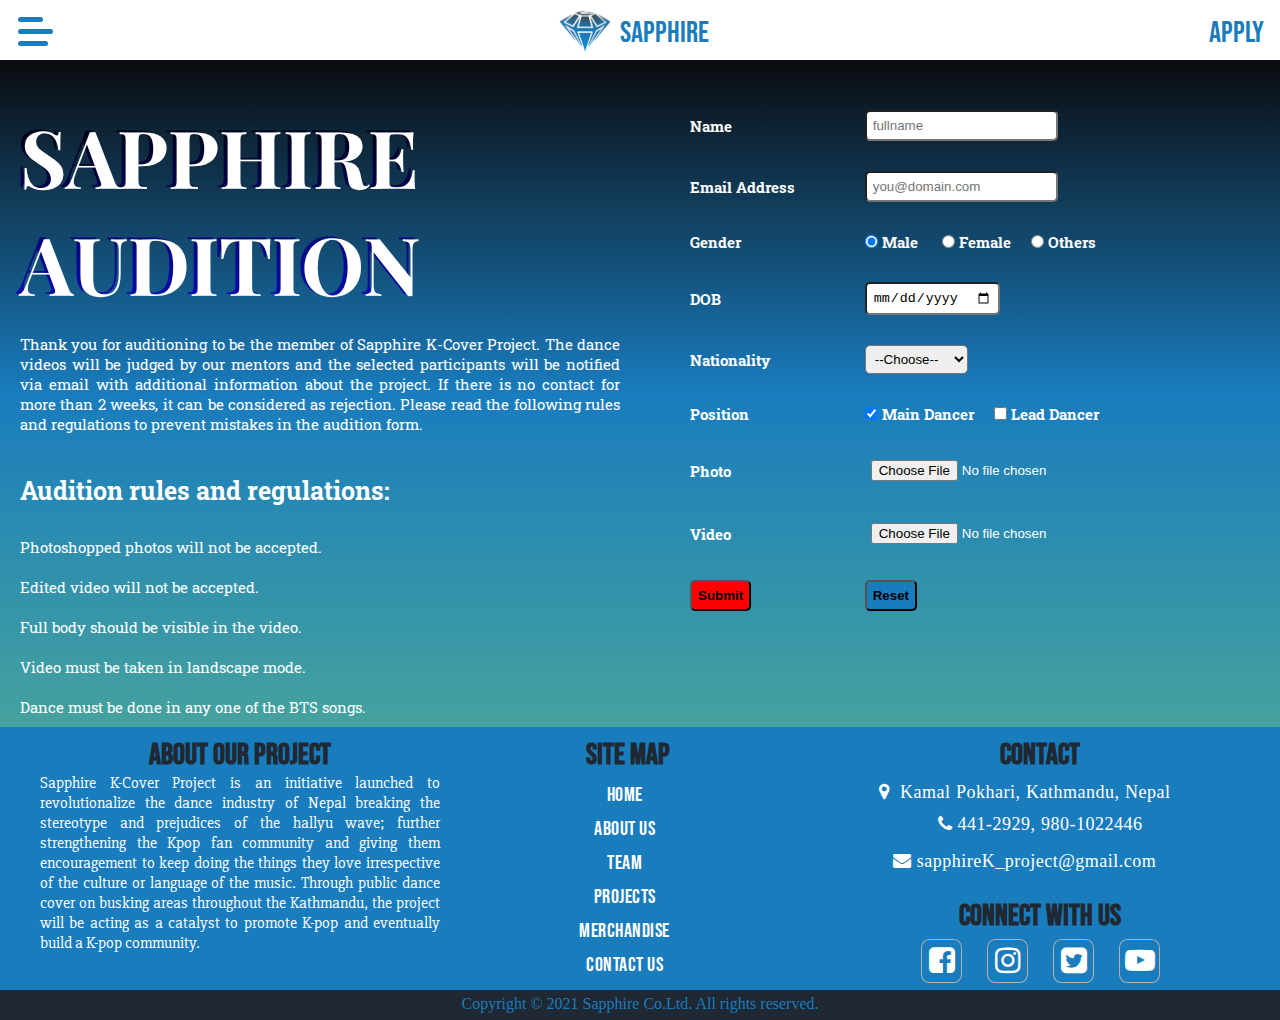
<file: audition.html>
<!DOCTYPE html>
<html lang="en">
<head>
	<meta charset="UTF-8">
	<meta name="viewport" content="width=device-width, initial-scale=1.0">
	<title>Audition</title>
	<link href="https://fonts.googleapis.com/css2?family=Bebas+Neue&amp;display=swap" rel="stylesheet">
	<link href="https://fonts.googleapis.com/css2?family=Playfair+Display:wght@500&amp;display=swap" rel="stylesheet">
	<link href="https://fonts.googleapis.com/css2?family=Neuton:wght@300&amp;family=Slabo+27px&amp;display=swap" rel="stylesheet">
	<link href="https://fonts.googleapis.com/css2?family=Roboto+Slab:wght@300&amp;display=swap" rel="stylesheet">
	<link href="https://fonts.googleapis.com/css2?family=Secular+One&amp;display=swap" rel="stylesheet">
	<link rel="stylesheet" type="text/css" href="styles/audition.css"/>
	<link rel="stylesheet" href="https://stackpath.bootstrapcdn.com/font-awesome/4.7.0/css/font-awesome.min.css" /><!--for the social media handles-->

</head>
<body>
	<div class="container">
		<header>
			<div>
				<div id="sidebar">
					<div class="toggle-btn" onclick ="show()">
						<div class="nav">
							<div class="one"></div>
							<div class="two"></div>
							<div class="three"></div>
						</div>
					</div>
					<ul>
						<li><a href="index.html">Home</a></li>
						<li><a href="index.html#aboutus">About Us</a></li>
						<li><a href="team.html">Team</a></li>
						<li><a href="index.html#dancedance">Projects</a></li>
						<li><a href="merchandise.html">Merchandise</a></li>
						<li><a href="contact.html" target="blank_">Contact Us</a></li>
					</ul>
				</div>
				<script>
					function show(){
						document.getElementById('sidebar').classList.toggle('active');
					}
				</script>
			</div>

			<div class="logo">
				<img src="images/logo.png" alt="Sapphire"/>
				<a href="index.html">SAPPHIRE</a>
			</div>

			<div class="online">
				<a href="audition.html" target="blank_">APPLY</a>
			</div>
		</header>

		<!--for the audition page-->
		<div class="sapphire">
			<div class="left-box">
				<h2>Sapphire Audition</h2>
				<p>
					Thank you for auditioning to be the member of Sapphire K-Cover Project. The dance videos will be judged by our mentors and the selected participants will be notified via email with additional information about the project. If there is no contact for more than 2 weeks, it can be considered as rejection. Please read the following rules and regulations to prevent mistakes in the audition form.
				</p> 
				<h4>Audition rules and regulations:</h4>

				<ul>
					<li>Photoshopped photos will not be accepted.</li>
					<li>Edited video will not be accepted.</li>
					<li>Full body should be visible in the video.</li>
					<li>Video must be taken in landscape mode.</li>
					<li>Dance must be done in any one of the BTS songs.</li>
				</ul>
			</div>

			<div class="right-box">
				<div id="signUpError" style="color:red;"></div>
				<form action="#" method="POST" name="signup" enctype="multipart/form-data" onsubmit="return validateSignup()">
					<table style="border:0; width:100%; padding:5px;border-spacing:30px">
						<tr>
							<td>
								<label>Name</label>
							</td>
							<td>
								<input type="Text" name="fullname" size="20" maxlength="50" placeholder="fullname" required="required" />
							</td>
						</tr>

						<tr>
							<td>
								<label>Email Address</label>
							</td>
							<td>
								<input type="email" name="email" placeholder="you@domain.com" size="20" maxlength="50" required /> 
							</td>
						</tr>

						<tr>
							<td>Gender</td>
							<td>
								<input type="radio" name="gender" value="M" checked="checked"> Male
								&nbsp;&nbsp;&nbsp;&nbsp;
								<input type="radio" name="gender" value="F"/> Female&nbsp;&nbsp;&nbsp;&nbsp;
								<input type="radio" name="gender" value="O"/> Others
							</td>
						</tr>

						<tr>
							<td>DOB</td>
							<td>
								<input type="date" name="dob" required/>
							</td>
						</tr>

						<tr>
							<td>Nationality</td>
							<td>
								<select name="country" size="1" required>
									<option value="">--Choose--</option>
									<option value="NP">Nepal</option>
									<option value="IN">India</option>
									<option value="BA">Bangladesh</option>
									<option value="MA">Maldives</option>
									<option value="K">Korea</option>
									<option value="J">Japan</option>
								</select>
							</td>
						</tr>


						<tr>
							<td>Position</td>
							<td>
								<input type="checkbox" name="singer" value="singer" checked/> Main Dancer
								&nbsp;&nbsp;&nbsp;&nbsp;<input type="checkbox" name="dancer"/> Lead Dancer
							</td>
						</tr>

						<tr>
							<td>Photo</td>
							<td>
								<input type="file" accept="image/*" name="photo" required/>
							</td>
						</tr>

						<tr>
							<td>Video</td>
							<td>
								<input type="file" accept="video/*" name="video" required/>
							</td>
						</tr>

						<tr>
							<td>
								<input type="submit" name="submit" value="Submit" style="background-color: red; font-weight:bold;"/>
							</td>
							<td>	
								<input type="reset" name="reset" value="Reset" style="background-color: #197cbd; font-weight:bold;"/>
							</td>
						</tr>
					</table> 
				</form>
			</div>
			<script src="scripts/contact.js"></script>
			<noscript>Your browser doesn't support JavaScript!</noscript>
		</div>

		<!--Footer-->
		<div class="footer">
			<div>
				<h3>About our project</h3>
				<p>
					Sapphire K-Cover Project is an initiative launched to revolutionalize the dance industry of Nepal breaking the stereotype and prejudices of the hallyu wave; further strengthening the Kpop fan community and giving them encouragement to keep doing the things they love irrespective of the culture or language of the music. Through public dance cover on busking areas throughout the Kathmandu, the project will be acting as a catalyst to promote K-pop and eventually build a K-pop community.
				</p>
			</div>

			<div>
				<h3 style="margin-left: -25px">Site Map</h3>
				<ul>
					<li><a href="index.html">HOME</a></li>
					<li><a href="index.html#aboutus">ABOUT US</a></li>		
					<li><a href="team.html">TEAM</a></li>
					<li><a href="index.html#dancedance">PROJECTS</a></li>
					<li><a href="merchandise.html">MERCHANDISE</a></li>
					<li><a href="contact.html" target="blank_">CONTACT US</a></li>
				</ul>
			</div>

			<div>
				<h3>Contact</h3>
				<ul>
					<li style="margin-top: 0.5em;"><a href="https://www.google.com/maps/place/Kamal+Marg,+Kathmandu+44600,+Nepal/@27.7090551,85.3238561,17z/data=!3m1!4b1!4m5!3m4!1s0x39eb1908fae25a01:0x2ba6235654fa8969!8m2!3d27.7090504!4d85.3260448?hl=en"><i class="fa fa-map-marker" aria-hidden="true">&nbsp; Kamal Pokhari, Kathmandu, Nepal</i></a></li>
					<li style="margin-top: 2.5px; font-size: 18px"><i class="fa fa-phone" aria-hidden="true">&nbsp;441-2929, 980-1022446</i></li>
					<li style="margin-top: 1em"><a href="mailto:sambasamyam@gmail.com"><i class="fa fa-envelope" aria-hidden="true">&nbsp;sapphireK_project@gmail.com</i></a></li>
				</ul>

				<h3 style="margin-top: 0.5em">Connect with Us</h3>
				<div class="social-media">
					<a href="https://www.facebook.com/Artbeat.Movie/"><i class="fa fa-facebook-square" aria-hidden="true"></i></a>
					<a href="https://www.instagram.com/artbeat.movie/?hl=en"><i class="fa fa-instagram" aria-hidden="true"></i></a>
					<a href="https://twitter.com/artbeatfan?lang=en"><i class="fa fa-twitter-square" aria-hidden="true"></i></a>
					<a href="https://www.youtube.com/c/ArtbeatMovie/videos"><i class="fa fa-youtube-play" aria-hidden="true"></i></a>
				</div>
			</div>
		</div>

		<div class="footer-bottom">
			<div>
				<p>
					Copyright &copy; 2021 Sapphire Co.Ltd. All rights reserved.
				</p>
			</div>
		</div>
	</div>
</body>
</html>
</file>
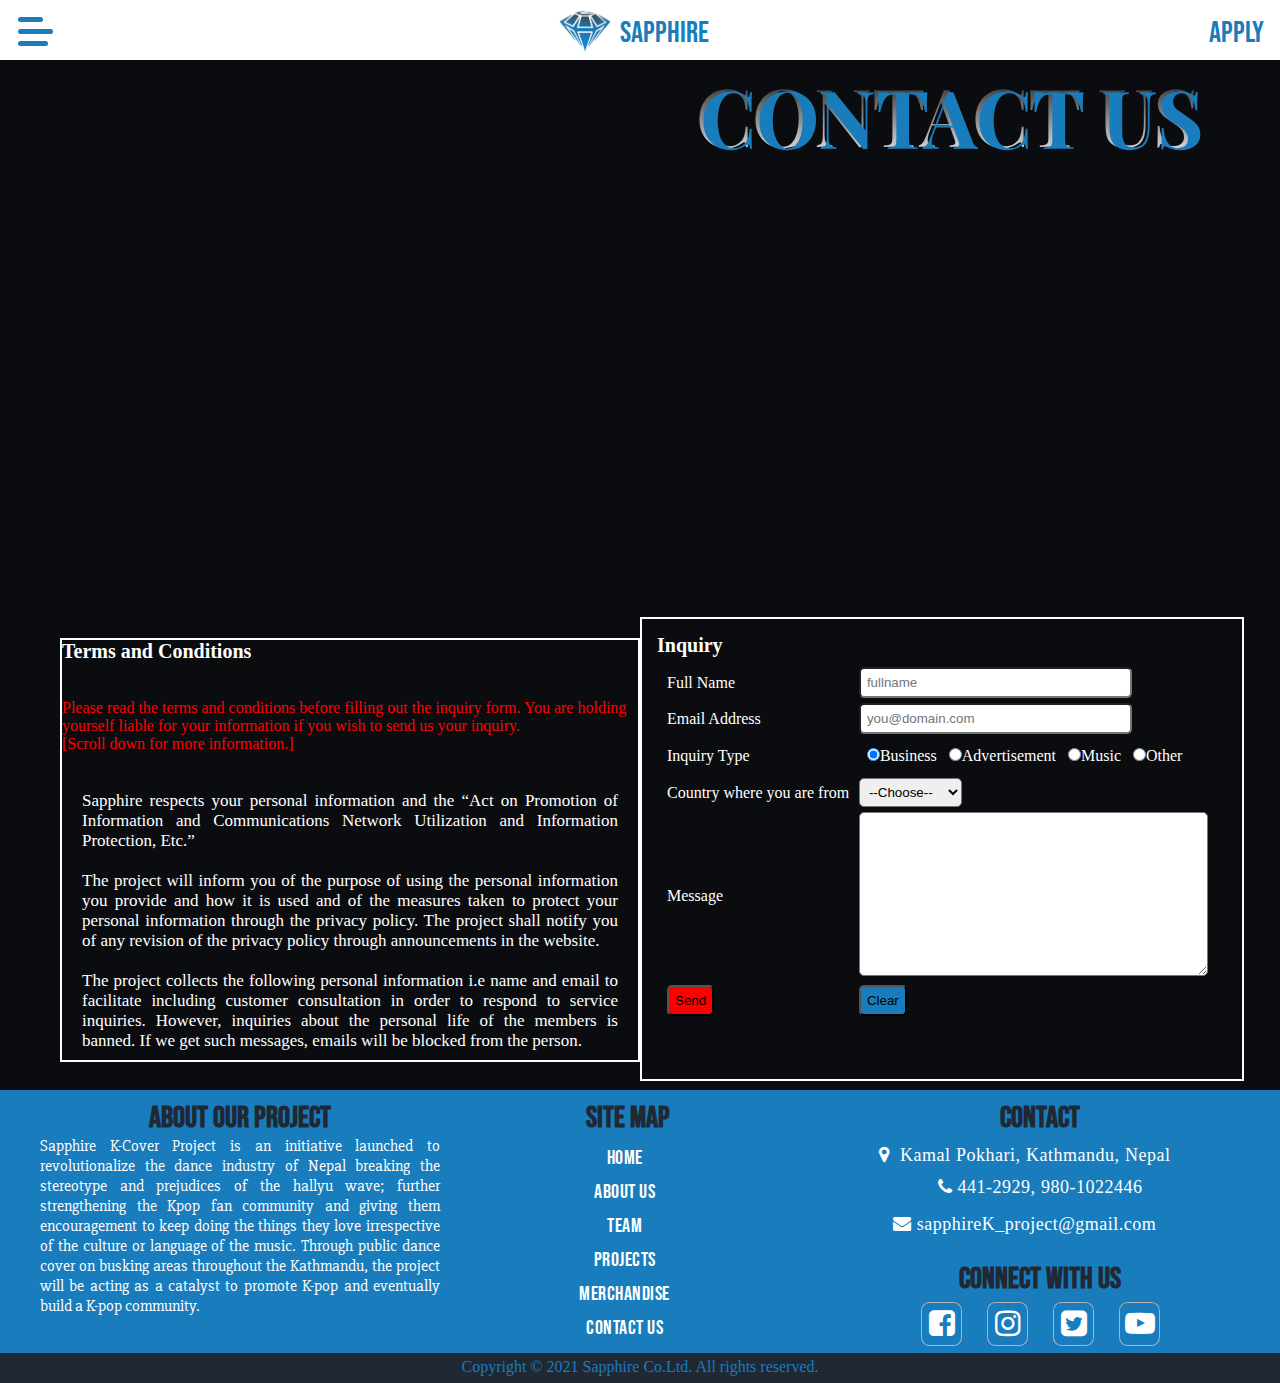
<file: contact.html>
<!DOCTYPE html>
<html lang="en">
<head>
	<meta charset="UTF-8">
	<meta name="viewport" content="width=device-width, initial-scale=1.0">
	<title>Contact Us</title>
	<link href="https://fonts.googleapis.com/css2?family=Bebas+Neue&amp;display=swap" rel="stylesheet">
	<link href="https://fonts.googleapis.com/css2?family=Playfair+Display:wght@500&amp;display=swap" rel="stylesheet">
	<link href="https://fonts.googleapis.com/css2?family=Neuton:wght@300&amp;family=Slabo+27px&amp;display=swap" rel="stylesheet">
	<link href="https://fonts.googleapis.com/css2?family=Roboto+Slab:wght@300&amp;display=swap" rel="stylesheet">
	<link href="https://fonts.googleapis.com/css2?family=Secular+One&amp;display=swap" rel="stylesheet">
	<link rel="stylesheet" type="text/css" href="styles/contact.css"/>
	<link rel="stylesheet" href="https://stackpath.bootstrapcdn.com/font-awesome/4.7.0/css/font-awesome.min.css" /><!--for the social media handles-->
	
</head> 
<body>
	<div class="container">
		<header>
			<div>
				<div id="sidebar">
					<div class="toggle-btn" onclick ="show()">
						<div class="nav">
							<div class="one"></div>
							<div class="two"></div>
							<div class="three"></div>
						</div>
					</div>
					<ul>
						<li><a href="index.html">Home</a></li>
						<li><a href="index.html#aboutus">About Us</a></li>
						<li><a href="team.html">Team</a></li>
						<li><a href="index.html#dancedance">Projects</a></li>
						<li><a href="merchandise.html">Merchandise</a></li>
						<li><a href="contact.html">Contact Us</a></li>
					</ul>
				</div>
				<script>
					function show(){
						document.getElementById('sidebar').classList.toggle('active');
					}
				</script>
			</div>

			<div class="logo">
				<img src="images/logo.png" alt="Sapphire"/>
				<a href="index.html">SAPPHIRE</a>
			</div>

			<div class="online">
				<a href="audition.html" target="blank_">APPLY</a>
			</div>
		</header>
		
		<!--for title-->
		<div class="title">
			<h2>Contact Us</h2>
		</div>

		<!--for map-->
		<div class="map">
			<iframe src="https://www.google.com/maps/embed?pb=!1m18!1m12!1m3!1d3532.2667083820643!2d85.32385611506209!3d27.70905038279121!2m3!1f0!2f0!3f0!3m2!1i1024!2i768!4f13.1!3m3!1m2!1s0x39eb1908fae25a01%3A0x2ba6235654fa8969!2sKamal%20Marg%2C%20Kathmandu%2044600!5e0!3m2!1sen!2snp!4v1625481276190!5m2!1sen!2snp" width="600" height="450" style="border:0;" allowfullscreen="" aria-hidden="false" tabindex="0"></iframe> 
		</div>

		<!--for the inquiry section-->
		<div class="inquiry">
			<div class="box1">
				<h4>Terms and Conditions</h4><br/><br/>

				<span style="color:red;">
					Please read the terms and conditions before filling out the inquiry form. You are holding yourself liable for your information if you wish to send us your inquiry.<br/>
					[Scroll down for more information.]
				</span>
				<br/><br/>
				<p>
					Sapphire respects your personal information and the “Act on Promotion of Information and Communications Network Utilization and Information Protection, Etc.”<br/><br/>
					The project will inform you of the purpose of using the personal information you provide and how it is used and of the measures taken to protect your personal information through the privacy policy. The project shall notify you of any revision of the privacy policy through announcements in the website.<br/><br/>

					The project collects the following personal information i.e name and email to facilitate including customer consultation in order to respond to service inquiries. However, inquiries about the personal life of the members is banned. If we get such messages, emails will be blocked from the person.  <br/><br/>

					By submitting the inquiry, you'll also be signed up to our notices and newsletters so, Keep in check for the official schedule notices of our idols and events or fansigns. Furthermore, public dance covers schedule will also be shared through the newsletters.<br/><br/>

					In case of unauthorized use of your personal information, the project shall immediately destroy the personal information.<br/><br/>

					Please follow the guidelines of our project. Thank you!!
				</p>
			</div>

			<div class="box2">
				<div id="signUpError" style="color:red;"> </div>
				<form action="#" method="POST" name="signup" enctype="multipart/form-data" onsubmit="return validateSignup()">
					<h4> Inquiry </h4>
					<table style="border:0; width:100%; padding:5px; border-spacing:5px">
						<tr>
							<td><label>Full Name</label></td>
							<td><input type="Text" name="fullname" size="30" maxlength="50" placeholder="fullname" required="required" />
							</td>
						</tr>
						<tr>
							<td><label>Email Address</label></td>
							<td><input type="email" name="email" placeholder="you@domain.com" size="30" maxlength="50" required /> </td>
						</tr>
						<tr>
							<td>Inquiry Type</td>
							<td style="padding:8px; justify-content: space-between;">
								<input type="radio" name="inquiry" value="Business" checked="checked"/>Business&nbsp;&nbsp;
								<input type="radio" name="inquiry" value="Advertisement"/>Advertisement&nbsp;&nbsp;
								<input type="radio" name="inquiry" value="Music"/>Music&nbsp;&nbsp;
								<input type="radio" name="inquiry" value="O"/>Other
							</td>
						</tr>

						<tr>
							<td>Country where you are from</td>
							<td>
								<select name="country" size="1" required>
									<option value="">--Choose--</option>
									<option value="NP">Nepal</option>
									<option value="IN">India</option>
									<option value="BA">Bangladesh</option>
									<option value="MA">Maldives</option>
									<option value="K">Korea</option>
									<option value="J">Japan</option>
								</select>
							</td>
						</tr>

						<tr>
							<td>Message</td>
							<td>
								<textarea rows="10" cols="40" name="message" required></textarea>
							</td>
						</tr>
						<tr>
							<td>
								<input type="submit" name="submit" value="Send" style="background-color: red;"/>
							</td>
							<td>
								<input type="reset" name="reset" value="Clear" style="background-color: #197cbd;"/>
							</td>
						</tr>
					</table> 
				</form>
			</div>
			<script src="scripts/contact.js"></script>
			<noscript>Your browser doesn't support JavaScript!</noscript>
		</div>

		<!--Footer-->
		<div class="footer">
			<div>
				<h3>About our project</h3>
				<p>Sapphire K-Cover Project is an initiative launched to revolutionalize the dance industry of Nepal breaking the stereotype and prejudices of the hallyu wave; further strengthening the Kpop fan community and giving them encouragement to keep doing the things they love irrespective of the culture or language of the music. Through public dance cover on busking areas throughout the Kathmandu, the project will be acting as a catalyst to promote K-pop and eventually build a K-pop community.</p>
			</div>

			<div>
				<h3 style="margin-left: -25px">Site Map</h3>
				<ul>
					<li><a href="index.html">HOME</a></li>
					<li><a href="index.html#aboutus">ABOUT US</a></li>		
					<li><a href="team.html">TEAM</a></li>
					<li><a href="index.html#dancedance">PROJECTS</a></li>
					<li><a href="merchandise.html">MERCHANDISE</a></li>
					<li><a href="contact.html">CONTACT US</a></li>
				</ul>
			</div>
			<script>
				function show(){
					document.getElementById('sidebar').classList.toggle('active');
				}
			</script>

			<div>
				<h3>Contact</h3>
				<ul>
					<li style="margin-top: 0.5em;"><a href="https://www.google.com/maps/place/Kamal+Marg,+Kathmandu+44600,+Nepal/@27.7090551,85.3238561,17z/data=!3m1!4b1!4m5!3m4!1s0x39eb1908fae25a01:0x2ba6235654fa8969!8m2!3d27.7090504!4d85.3260448?hl=en"><i class="fa fa-map-marker" aria-hidden="true">&nbsp; Kamal Pokhari, Kathmandu, Nepal</i></a></li>
					<li style="margin-top: 2.5px; font-size: 18px"><i class="fa fa-phone" aria-hidden="true">&nbsp;441-2929, 980-1022446</i></li>
					<li style="margin-top: 1em"><a href="mailto:sambasamyam@gmail.com"><i class="fa fa-envelope" aria-hidden="true">&nbsp;sapphireK_project@gmail.com</i></a></li>
				</ul>

				<h3 style="margin-top: 0.5em">Connect with Us</h3>
				<div class="social-media">
					<a href="https://www.facebook.com/Artbeat.Movie/"><i class="fa fa-facebook-square" aria-hidden="true"></i></a>
					<a href="https://www.instagram.com/artbeat.movie/?hl=en"><i class="fa fa-instagram" aria-hidden="true"></i></a>
					<a href="https://twitter.com/artbeatfan?lang=en"><i class="fa fa-twitter-square" aria-hidden="true"></i></a>
					<a href="https://www.youtube.com/c/ArtbeatMovie/videos"><i class="fa fa-youtube-play" aria-hidden="true"></i></a>
				</div>
			</div>
		</div>

		<div class="footer-bottom">
			<div>
				<p>
					Copyright &copy; 2021 Sapphire Co.Ltd. All rights reserved.
				</p>
			</div>
		</div>
	</div>
</body>
</html>
</file>
<file: styles/audition.css>
@import url(https://necolas.github.io/normalize.css/8.0.1/normalize.css);

*{margin:0; padding:0;}

body{
	background-color: #0B0C10;
}

.container{
	display: grid;
	grid-template-areas:
	"header header header"
	"sapphire sapphire sapphire"
	"footer footer footer"
	"sfooter sfooter sfooter";
	grid-template-columns: repeat(3, 1fr);
	grid-gap: 0px;
}

/*for the header*/
header{
	grid-area: header;
	width:100%;
	height: 60px;
	top: 0;
	position: absolute;
	z-index:3;
	position: sticky;
	display: flex;
	justify-content:space-between;
	background-color: #ffffff;
}

.nav div{
	height: 5px;
	background-color: #197CBD;
	margin: 7px 0;
	border-radius: 25px;
	transition: 0.3s;
}

div a{
	font-family: 'Bebas Neue', serif;
	text-decoration: none;
	font-size: 30px;
	color: #197CBD;
	margin-right: 16px;
	padding: 9px 0;
	margin-left:-15px;
}
.one{
	width: 25px;
}

.two{
	width: 35px;
}

.three{
	width: 30px;
}

.logo{	
	margin-top:6px;
	width: 250px;
	height: 50px;
	display: flex;
}

.logo img{
	float: left;
	width: 100px;
	height: 50px;
	padding-left: 3em;
}

.clear{
	clear: left;
}

.nav:hover div{
	width: 40px;
}

/*for slide navigation menu*/
#sidebar {
	position: absolute;
	width: 300px;
	min-height: 300px;
	background-color: #1f2833;
	left: -300px;
	margin-top:60px;
	transition: .2s;
}

#sidebar ul li {
	background: #0b0c10;
	list-style: none;
	color: #fff;
	font-size: 20px;
	padding: 10px 0px 10px 0px;
	display: flex;
	justify-content: center;
}

#sidebar ul li a{
	font-family: 'Bebas Neue';
}

#sidebar ul li a:hover{
	color: white;
}

#sidebar .toggle-btn {
	position: absolute;
	top: -30px;
	left: 318px;
}

.nav{
	width: 60px;
	display: block;
	margin-top: -20px;
}

#sidebar.active {
	left: 0;
}

#sidebar.active .toggle-btn{
	left:16px;
}

/*for online audition*/
.online {
	max-width: 100px;
	margin-top: 15px;
	justify-content: center;
}

/*for the form and audition notes part*/
.sapphire{
	grid-area: sapphire;
	display:grid;
	grid-template-columns: 50% 50%;
	background-image: linear-gradient(#0b0c10, #197cbd, #45a29e);
	width:100%;
	min-height:570px;
	margin: auto;
}

.sapphire .left-box {
	max-width:100%;
	min-height:460px;
	color: #fff;
}

.sapphire .left-box h2{
	font-family: 'Playfair Display';
	font-size: 80px;
	font-weight: bold;
	color: #fff;
	text-transform: uppercase;
	margin-left: 16px;
	text-align:left;
	margin-top:40px;
	text-shadow: 4px 2px #fff;
	background: -webkit-linear-gradient(#000, #0b0cbd);
	-webkit-background-clip: text;
	-webkit-text-fill-color: transparent;
}

.sapphire .left-box p{
	font-family: 'Roboto Slab';
	padding: 20px 20px;
	text-align: justify;
	font-size: 15px;
}

.sapphire .left-box h4{
	font-size: 25px;
	font-weight: bold;
	font-family: 'Roboto Slab';
	padding: 20px 20px;
}

.sapphire .left-box ul li{
	font-family: 'Roboto Slab';
	padding: 10px 20px;
	text-align: justify;
	font-size: 15px;
}

.sapphire .right-box{
	max-width:100%;
	min-height:460px;
	color: #fff;
}

.sapphire .right-box form table tr td {
	font-size: 15px;
	font-family: 'Roboto Slab';
	font-weight: bold;
}

.sapphire .right-box form table tr td input{
	border-radius: 5px;
	padding: 6px;
}

.sapphire .right-box form table tr td select{
	border-radius: 5px;
	padding: 5px;
}

.sapphire .right-box form{
	padding: 15px;
}

/*footers*/ 
.footer{  
	grid-area: footer;
	display:grid;
	grid-template-columns: 1fr 1fr 1fr;
	width: 100%;
	background-color: #197CBD;
	min-height: 250px;
	justify-content: center;
	padding: 0 40px 2px 40px;
	box-sizing: border-box;
	text-align: center;
}	

.footer ul{
	list-style: none;
	color: #fff;
	font-size:14px;
	letter-spacing: 0.5px;
}

.footer ul a{
	text-decoration: none;
	color: #fff;
	transition: 0.3s;
}

.footer ul a:hover{
	color: #1f2833;
}

.footer ul li{
	margin: 10px 0;
}

.footer ul li a{
	text-decoration: none;
	font-size: 20px;
	font-family: 'Bebas Neue';
}

.footer ul li a i{
	font-size: 18px;
	font-weight: lighter;
}

.footer h3{
	font-family: 'Bebas Neue', sans-serif;
	padding-top: 10px;
	font-size: 30px;
	color: #1f2833;
	font-weight:bold;
}

.footer p{
	font-family: 'Slabo 27px';
	color: #fff;
	font-size: 16px;
	text-align: justify;
}

.social-media {
	width:100%;
	color: #fff;
	text-align:center;
	margin-left: 1em;
}

.social-media a {
	text-decoration: none;
}

.social-media i{
	height: 35px;
	width: 35px;
	padding: 5px 2px 2px 2px;
	border:1px solid #b0b0b0;
	border-radius: 20%;
	color: #fff;
	margin: 5px 10px;
}

.social-media i:hover{
	background: #1f2833;
}

.footer-bottom{
	grid-area: sfooter;
	height: 30px;	
	background: #1F2833;
	text-align: center;
}

.footer-bottom p{
	padding: 5px;
	font-family: 'Sablo 27px', serif;
	color: #197CBD;
	font-size: 16px;
}

@media screen and (max-width:768px){
	.container{
		grid-template-columns: auto;
		grid-template-areas:
		"header"
		"sapphire"
		"footer"
		"sfooter";
	}
	.header#sidebar{
		min-width:100px;
	}
	.sapphire{
		display:flex;
		flex-direction:column;
		padding:0;
	}
	.sapphire .left-box h2{
		font-size: 60px;
		padding: 10px;
	}
	.sapphire .right-box form table tr td input{
		padding: 2px;
	}
	.sapphire .right-box form{
		padding: 0px;
	}
	.footer{
		display:flex;
		flex-direction:column;
		justify-content:center;
	}
}
</file>
<file: styles/contact.css>
@import url(https://necolas.github.io/normalize.css/8.0.1/normalize.css);

*{margin:0; padding:0;}

body{
	background-color: #0B0C10;
}

.container{
	display: grid;
	grid-template-areas:
	"header header header"
	"title title title"
	"map map map"
	"inquiry inquiry inquiry"
	"footer footer footer"
	"sfooter sfooter sfooter";
	grid-template-columns: repeat(3, 1fr);
	grid-gap: 0px;
}

/*for the header*/
header{
	grid-area: header;
	width:100%;
	height: 60px;
	top: 0;
	position: absolute;
	z-index:3;
	position: sticky;
	display: flex;
	justify-content:space-between;
	background-color: #ffffff;
}

.nav div{
	height: 5px;
	background-color: #197CBD;
	margin: 7px 0;
	border-radius: 25px;
	transition: 0.3s;
}

div a{
	font-family: 'Bebas Neue', serif;
	text-decoration: none;
	font-size: 30px;
	color: #197CBD;
	margin-right: 16px;
	padding: 9px 0;
	margin-left:-15px;
}
.one{
	width: 25px;
}

.two{
	width: 35px;
}

.three{
	width: 30px;
}

.logo{	
	margin-top:6px;
	width: 250px;
	height: 50px;
	display: flex;
}

.logo img{
	float: left;
	width: 100px;
	height: 50px;
	padding-left: 3em;
}

.clear{
	clear: left;
}

.nav:hover div{
	width: 40px;
}

/*for slide navigation menu*/
#sidebar {
	position: absolute;
	width: 300px;
	min-height: 300px;
	background-color: #1f2833;
	left: -300px;
	margin-top:60px;
	transition: .2s;
}

#sidebar ul li {
	background: #0b0c10;
	list-style: none;
	color: #fff;
	font-size: 20px;
	padding: 10px 0px 10px 0px;
	display: flex;
	justify-content: center;
}

#sidebar ul li a{
	font-family: 'Bebas Neue';
}

#sidebar ul li a:hover{
	color: white;
}

#sidebar .toggle-btn {
	position: absolute;
	top: -30px;
	left: 318px;
}

.nav{
	width: 60px;
	display: block;
	margin-top: -20px;
}

#sidebar.active {
	left: 0;
}

#sidebar.active .toggle-btn{
	left:16px;
}

/*for online audition*/
.online {
	max-width: 100px;
	margin-top: 15px;
	justify-content: center;
}

/*for title*/
.title{
	grid-area: title;
	width:100%;
}

.title h2{
	font-family: 'Playfair Display';
	font-size: 80px;
	font-weight: bold;
	color: #fff;
	text-transform: uppercase;
	margin-right: 1em;
	text-align:right;
	text-shadow: 4px 2px #197cbd;
	background: -webkit-linear-gradient(#000, #fff);
	-webkit-background-clip: text;
	-webkit-text-fill-color: transparent;
}

/*for google map*/
.map{
	max-width:500%;
	position:relative;
	z-index:-1;
}

.map iframe{
	width:300%;
}

/*inquiry*/
.inquiry{
	grid-area: inquiry;
	display: grid;
	grid-template-columns: 50% 50%;
	width:100%;
	min-height: 485px;
	margin: auto;
	margin-bottom: -1em;
}

.inquiry .box1 {
	max-width:600px;
	height:420px;
	margin-left: 60px;
	background-color: #0b0c10;
	overflow: scroll;
	margin-top: 17px;
	color: #fff;
	border: 2px solid;
	border-color: white;
}

.inquiry .box1 h4{
	font-size: 20px;
	font-weight: bold;
}

.inquiry .box1 p{
	padding: 20px 20px;
	text-align: justify;
	font-size: 17px;
}

.inquiry .box2 h4{
	font-size: 20px;
	font-weight: bold;
}

.inquiry .box2{
	max-width:600px;
	height:460px;
	background-color: #0b0c10;
	margin-right:10px;
	color: #fff;
	border: 2px solid;
	border-color: white;
	margin-top: -0.25em;
}

.inquiry .box2 form table tr td input{
	border-radius: 5px;
	padding: 6px;
}

.inquiry .box2 form table tr td select{
	border-radius: 5px;
	padding: 5px;
}

.inquiry .box2 form table tr td textarea{
	border-radius: 5px;
	padding: 6px;
}

.inquiry .box2 form{
	padding: 15px;
}

/*footers*/
.footer{  
	grid-area: footer;
	display:grid;
	grid-template-columns: 1fr 1fr 1fr;
	width: 100%;
	background-color: #197CBD;
	min-height: 250px;
	justify-content: center;
	padding: 0 40px 2px 40px;
	box-sizing: border-box;
	text-align: center;
}	

.footer ul{
	list-style: none;
	color: #fff;
	font-size:14px;
	letter-spacing: 0.5px;
}

.footer ul a{
	text-decoration: none;
	color: #fff;
	transition: 0.3s;
}

.footer ul a:hover{
	color: #1f2833;
}

.footer ul li{
	margin: 10px 0;
}

.footer ul li a{
	text-decoration: none;
	font-size: 20px;
	font-family: 'Bebas Neue';
}

.footer ul li a i{
	font-size: 18px;
	font-weight: lighter;
}

.footer h3{
	font-family: 'Bebas Neue', sans-serif;
	padding-top: 10px;
	font-size: 30px;
	color: #1f2833;
	font-weight:bold;
}

.footer p{
	font-family: 'Slabo 27px';
	color: #fff;
	font-size: 16px;
	text-align: justify;
}

.social-media {
	width:100%;
	color: #fff;
	text-align:center;
	margin-left: 1em;
}

.social-media a {
	text-decoration: none;
}

.social-media i{
	height: 35px;
	width: 35px;
	padding: 5px 2px 2px 2px;
	border:1px solid #b0b0b0;
	border-radius: 20%;
	color: #fff;
	margin: 5px 10px;
}

.social-media i:hover{
	background: #1f2833;
}

.footer-bottom{
	grid-area: sfooter;
	height: 30px;	
	background: #1F2833;
	text-align: center;
}

.footer-bottom p{
	padding: 5px;
	font-family: 'Sablo 27px', serif;
	color: #197CBD;
	font-size: 16px;
}

@media screen and (max-width:768px){
	.container{
		grid-template-columns: auto;
		grid-template-areas:
		"header"
		"title"
		"map"
		"inquiry"
		"footer"
		"sfooter";
	}
	.header#sidebar{
		min-width:100px;
	}
	.title h2{
		font-size: 60px;
		text-align:right;
		margin-right: 0.3em;
	}
	.map{
		max-width:100%;
	}
	.map iframe{
		max-width:100%;
	}
	.inquiry{
		margin-top: 1em;
		display:flex;
		flex-direction:column;
		justify-content: center;
	}
	.inquiry .box1 {
		max-width:768px;
		max-height:420px;
	}
	.inquiry .box2{
		max-width:768px;
		min-height:580px;
		margin-right:0;
		margin-top:0;
	}
	.inquiry .box1, .inquiry .box2{
		margin:0 auto;
	}
	.footer{
		display:flex;
		flex-direction:column;
		justify-content:center;
	}
}
</file>
